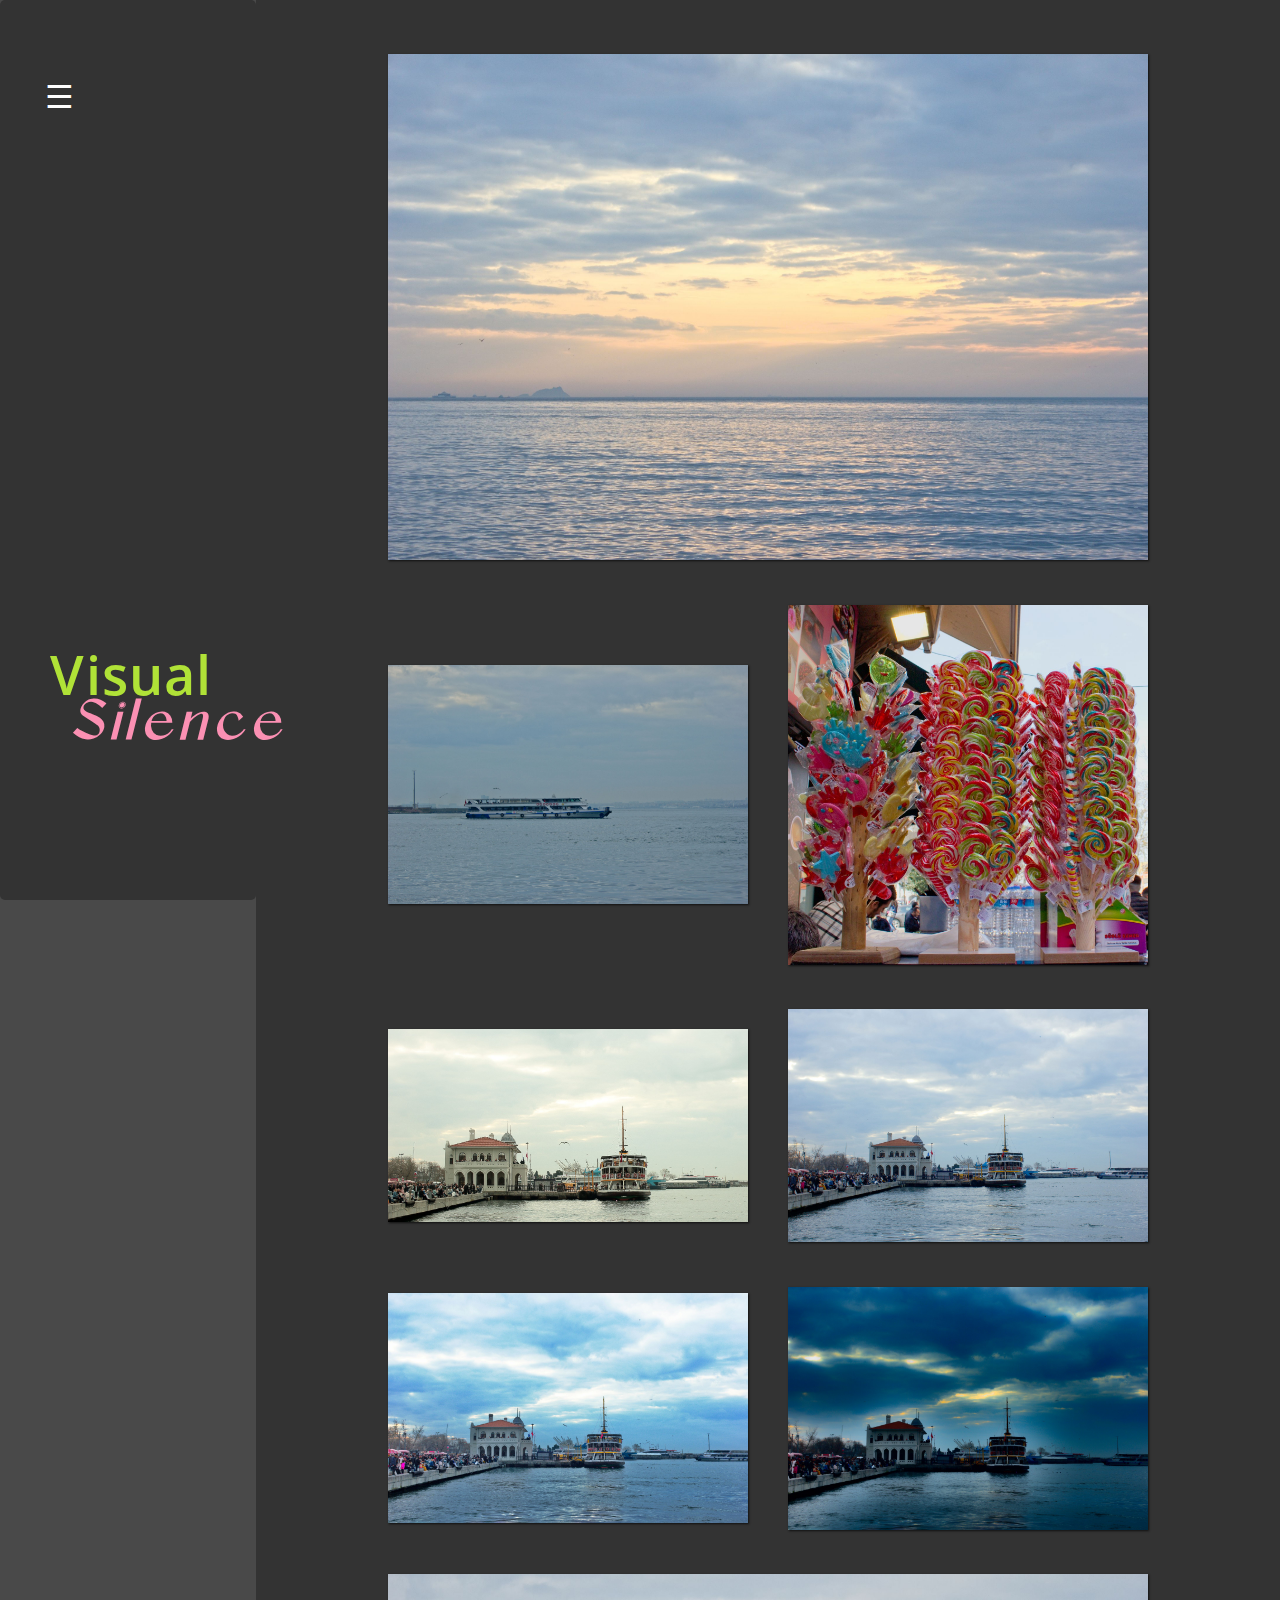
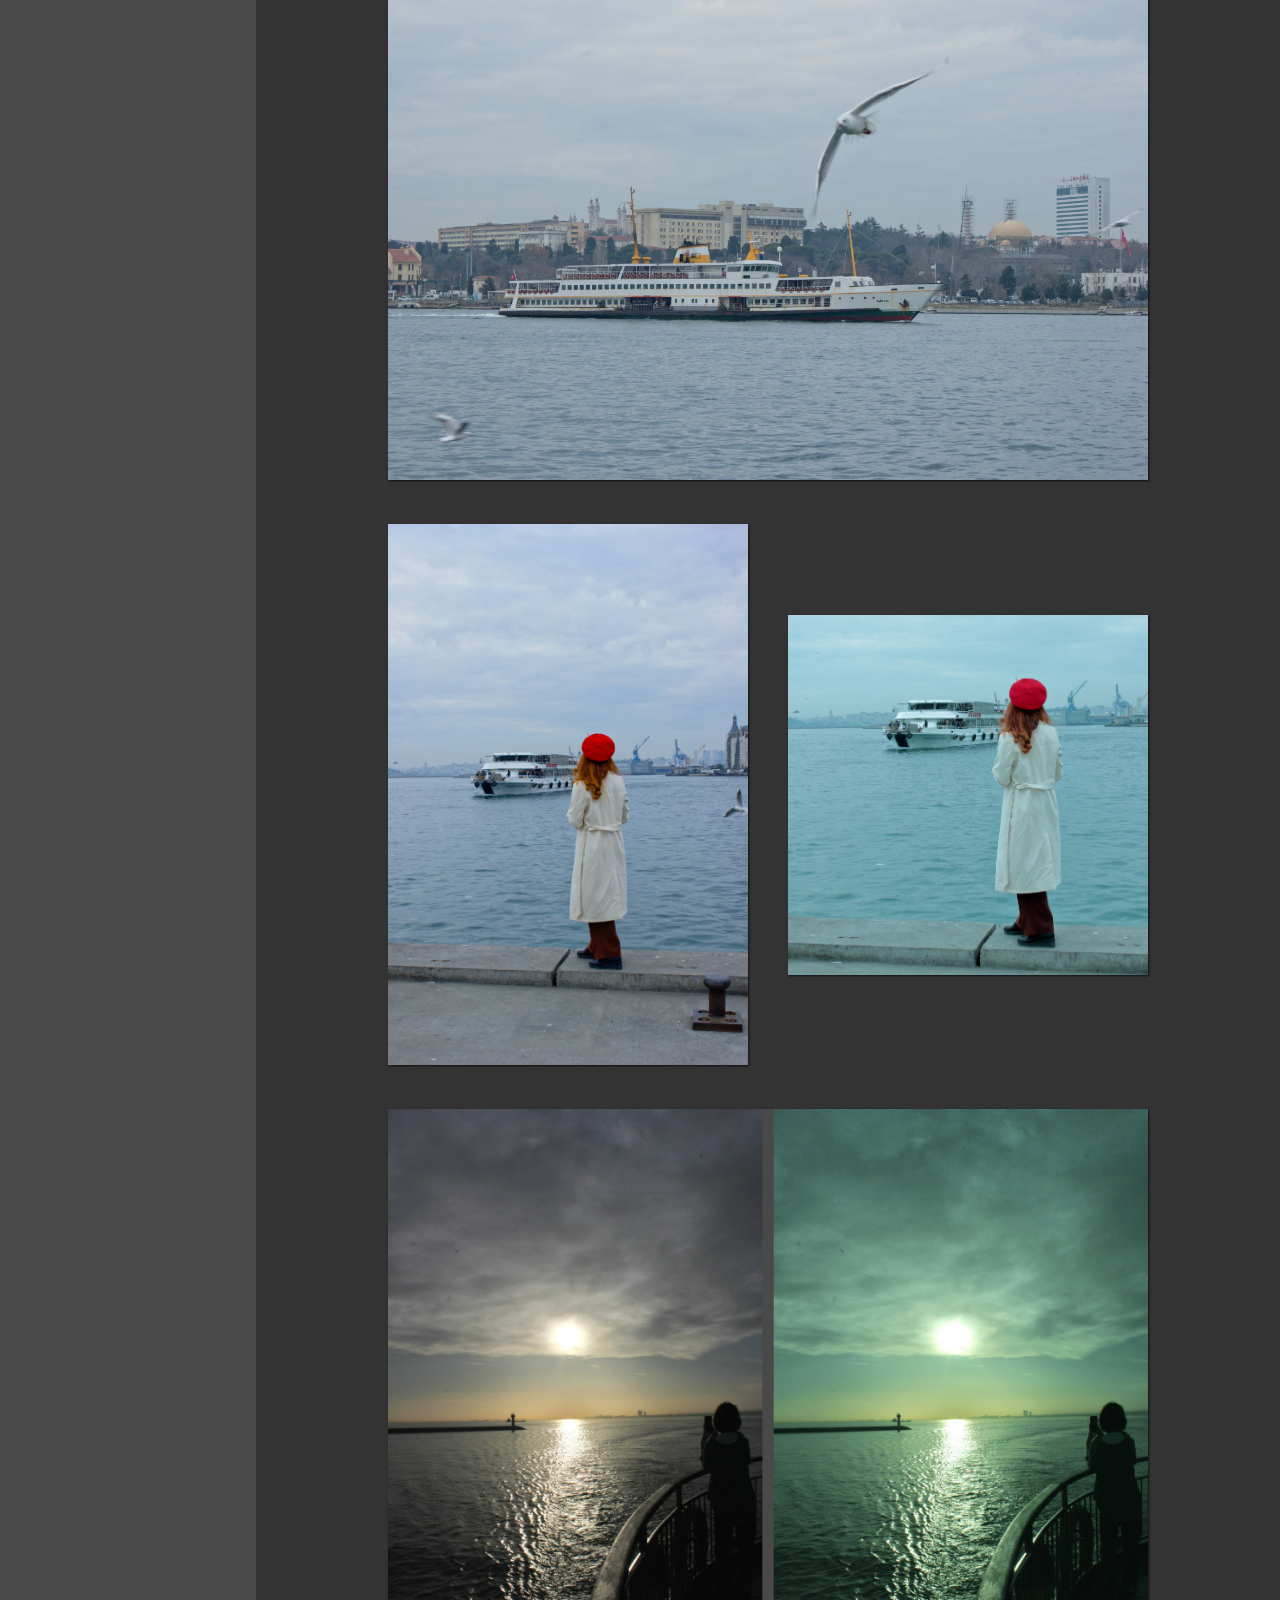
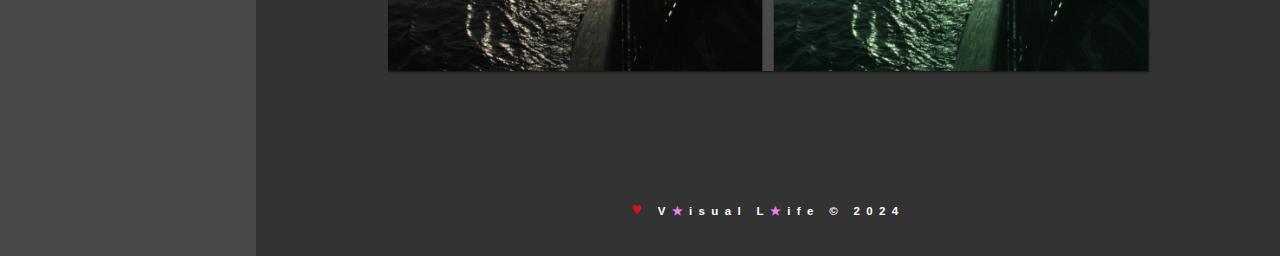
<file: index.html>
<!DOCTYPE html>
<html lang="en">

<head>

    <meta charset="utf-8">
    <meta name="viewport" content="width=device-width, initial-scale=1.0">
    
    <meta name="description" content="My photography portfolio.">
    
    <meta name="keywords" content="Alanya, Antalya, Side, Manavgat, Menteşe, Akyaka, Marmaris, Kadıköy, Istanbul, Turkey, Aerial, Nature, Landscapes, Sea, Sun, Sky, Clouds, Life, Solitude, Serenity, Street Photography, iPhone XR Photography, iPhone Photography, Canon EOS 550D">
    
    <meta name="author" content="Visual Life, Hatem El-Sayed">
    <meta name="revised" content="Visual Life, Sun., 06 April 2025">

    <title>Visual Silence</title>
    
    <link rel="stylesheet" href="css/normalize.css">
    <link rel="stylesheet" href="css/vs_basic.css">
    <link rel="stylesheet" href="css/vs_gallery.css">
    <link rel="stylesheet" href="css/vs_menu.css">
    <link rel="stylesheet" href="css/vs_motion.css">
    <link rel="stylesheet" href="css/vs_resonsive_desktop.css">
    <link rel="stylesheet" href="content/css/content_lightbox.css">
    <link rel="stylesheet" href="content/css/title.css">
    
</head>

<body>
    
    <div id="page">
        
        <header>
            
            <div id="header">

                <a class="open" href="#nav">&#9776;</a>

                <h1>
                    Visual<span>Silence</span>
                </h1>

            </div>
                
            <nav id="nav">

                <a class="close" href="#">&#10006;</a>

                <a href="content/01_the_sky.html">The Sky</a>
                
                <a href="content/02_the_sea.html">The Sea</a>

                <a href="content/03_the_city.html">The City</a>

                <a href="content/04_the_streets.html">The Streets</a>

                <a href="content/your_face_is_a_visual_song.html">
                    Your Face Is A Visual Song
                </a>

            </nav>

        </header>

        <main>

            <div class="gallery">
                
                <a href="#image01">
                    <img src="images/sml_image_6116_lz.jpg" alt="The sea seen from the coast of Kadıköy">
                </a>
                
                <a href="#image02">
                    <img src="images/sml_image_6079_lz.jpg" alt="A ferry boat">
                </a>
                
                <a href="#image03">
                    <img src="images/sml_image_6030_rt_cr.jpg" alt="Colourful sweets - Nostalgia" >
                </a>
                
                <a href="#image04">
                    <img src="images/sml_image_6077_dpp.JPG" alt="Kadıköy Ferry Terminal - daylight">
                </a>

                <a href="#image05">
                    <img src="images/sml_image_6072_lz.jpg" alt="Kadıköy Ferry Terminal - cloudy">
                </a>
                
                <a href="#image06">
                    <img src="images/sml_image_6072_ji.jpg" alt="Kadıköy Ferry Terminal - bright blue">
                </a>

                <a href="#image07">
                    <img src="images/sml_image_6072_rt07.jpg" alt="Kadıköy Ferry Terminal - dark blue">
                </a>
                
                <a href="#image08">
                    <img src="images/sml_image_6090_lz.jpg" alt="A ferry boat and a seagull">
                </a>
                
                <a href="#image09">
                    <img src="images/sml_image_6095_lz.jpg" alt="Kadıköy is missing you">
                </a>

                <a href="#image10">
                    <img src="images/sml_image_6095_dpp.JPG" alt="Kadıköy is missing you">
                </a>
                
                <a href="#image11">
                    <img src="images/img_1212_ji_01_and_02.jpg" alt="Sunset in Kadıköy">
                </a>
                
            </div>
            
            
            <!-- The LIGHTBOX -->
            
            
            <a id="image01" href="#01" class="lightbox trans">
                
                <img src="images/sml_image_6116_lz.jpg" alt="The sea seen from the coast of Kadıköy">
                
                <span class="sign">
                    <span class="what">
                        God<br>Is<br>Beautiful
                    </span>
                    <span class="where">
                        Kad&iota;k&ouml;y, &#304;stanbul
                    </span>
                    <time datetime="2023-12-30">Sat., 30 Dec. 2023</time>
                </span>
                
            </a>
                
            <a id="image02" href="#02" class="lightbox trans">
                
                <img src="images/sml_image_6079_lz.jpg" alt="A ferry boat">
                
                <span class="sign">
                    <span class="where">
                        Kad&iota;k&ouml;y, &#304;stanbul
                    </span>
                    <time datetime="2023-12-30">Sat., 30 Dec. 2023</time>
                </span>
                
            </a>

            <a id="image03" href="#03" class="lightbox trans">
                
                <img src="images/sml_image_6030_rt_cr.jpg" alt="Colourful sweets - Nostalgia">
                
                <span class="sign">
                    <span class="where">
                        Kad&iota;k&ouml;y,<br>&#304;stanbul
                    </span>
                    <time datetime="2023-12-30">Sat., 30 Dec. 2023</time>
                </span>
                
            </a>

            <a id="image04" href="#04" class="lightbox trans">
                
                <img src="images/sml_image_6077_dpp.JPG" alt="Kadıköy Ferry Terminal - daylight">
                
                <span class="sign">
                    <span class="where">
                        Kad&iota;k&ouml;y,<br>&#304;stanbul
                    </span>
                    <time datetime="2023-12-30">Sat., 30 Dec. 2023</time>
                </span>
                
            </a>

            <a id="image05" href="#05" class="lightbox trans">
                
                <img src="images/sml_image_6072_lz.jpg" alt="Kadıköy Ferry Terminal - cloudy">
                
                <span class="sign">
                    <span class="where">
                        Kad&iota;k&ouml;y,<br>&#304;stanbul
                    </span>
                    <time datetime="2023-12-30">Sat., 30 Dec. 2023</time>
                </span>
                
            </a>

            <a id="image06" href="#06" class="lightbox trans">
                
                <img src="images/sml_image_6072_ji.jpg" alt="Kadıköy Ferry Terminal - bright blue">
                
                <span class="sign">
                    <span class="where">
                        Kad&iota;k&ouml;y,<br>&#304;stanbul
                    </span>
                    <time datetime="2023-12-30">Sat., 30 Dec. 2023</time>
                </span>
                
            </a>

            <a id="image07" href="#07" class="lightbox trans">
                
                <img src="images/sml_image_6072_rt07.jpg" alt="Kadıköy Ferry Terminal - dark blue">
                
                <span class="sign">
                    <span class="where">
                        Kad&iota;k&ouml;y,<br>&#304;stanbul
                    </span>
                    <time datetime="2023-12-30">Sat., 30 Dec. 2023</time>
                </span>
                
            </a>
                
            <a id="image08" href="#08" class="lightbox trans">
                
                <img src="images/sml_image_6090_lz.jpg" alt="A ferry boat and a seagull">
                
                <span class="sign">
                    <span class="where">
                        Kad&iota;k&ouml;y,<br>&#304;stanbul
                    </span>
                    <time datetime="2023-12-30">Sat., 30 Dec. 2023</time>
                </span>
                
            </a>

            <a id="image09" href="#09" class="lightbox trans">
                
                <img src="images/sml_image_6095_lz.jpg" alt="Kadıköy is missing you">
                
                <span class="sign">
                    <span class="where">
                        Kad&iota;k&ouml;y,<br>&#304;stanbul
                    </span>
                    <time datetime="2023-12-30">Sat., 30 Dec. 2023</time>
                </span>
                
            </a>

            <a id="image10" href="#10" class="lightbox trans">
                
                <img src="images/sml_image_6095_dpp.JPG" alt="Kadıköy is missing you">
                
                <span class="sign">
                    <span class="where">
                        Kad&iota;k&ouml;y,<br>&#304;stanbul
                    </span>
                    <time datetime="2023-12-30">Sat., 30 Dec. 2023</time>
                </span>

            </a>
                
            <a id="image11" href="#11" class="lightbox trans">
                
                <img src="images/img_1212_ji_01_and_02.jpg" alt="Sunset in Kadıköy">
                
                <span class="sign">
                    <span class="where">
                        The Bosphorus,<br>Kad&iota;k&ouml;y,<br>&#304;stanbul
                    </span>
                    <time datetime="2025-03-15">Sat., 15 March 2025</time>
                </span>

            </a>
                

            <footer>
                <small><span>&hearts;</span> V<span>&starf;</span>isual L<span>&starf;</span>ife &copy; 2024</small>
            </footer>
        
        </main>
        
    </div>
        
</body>

</html>
</file>
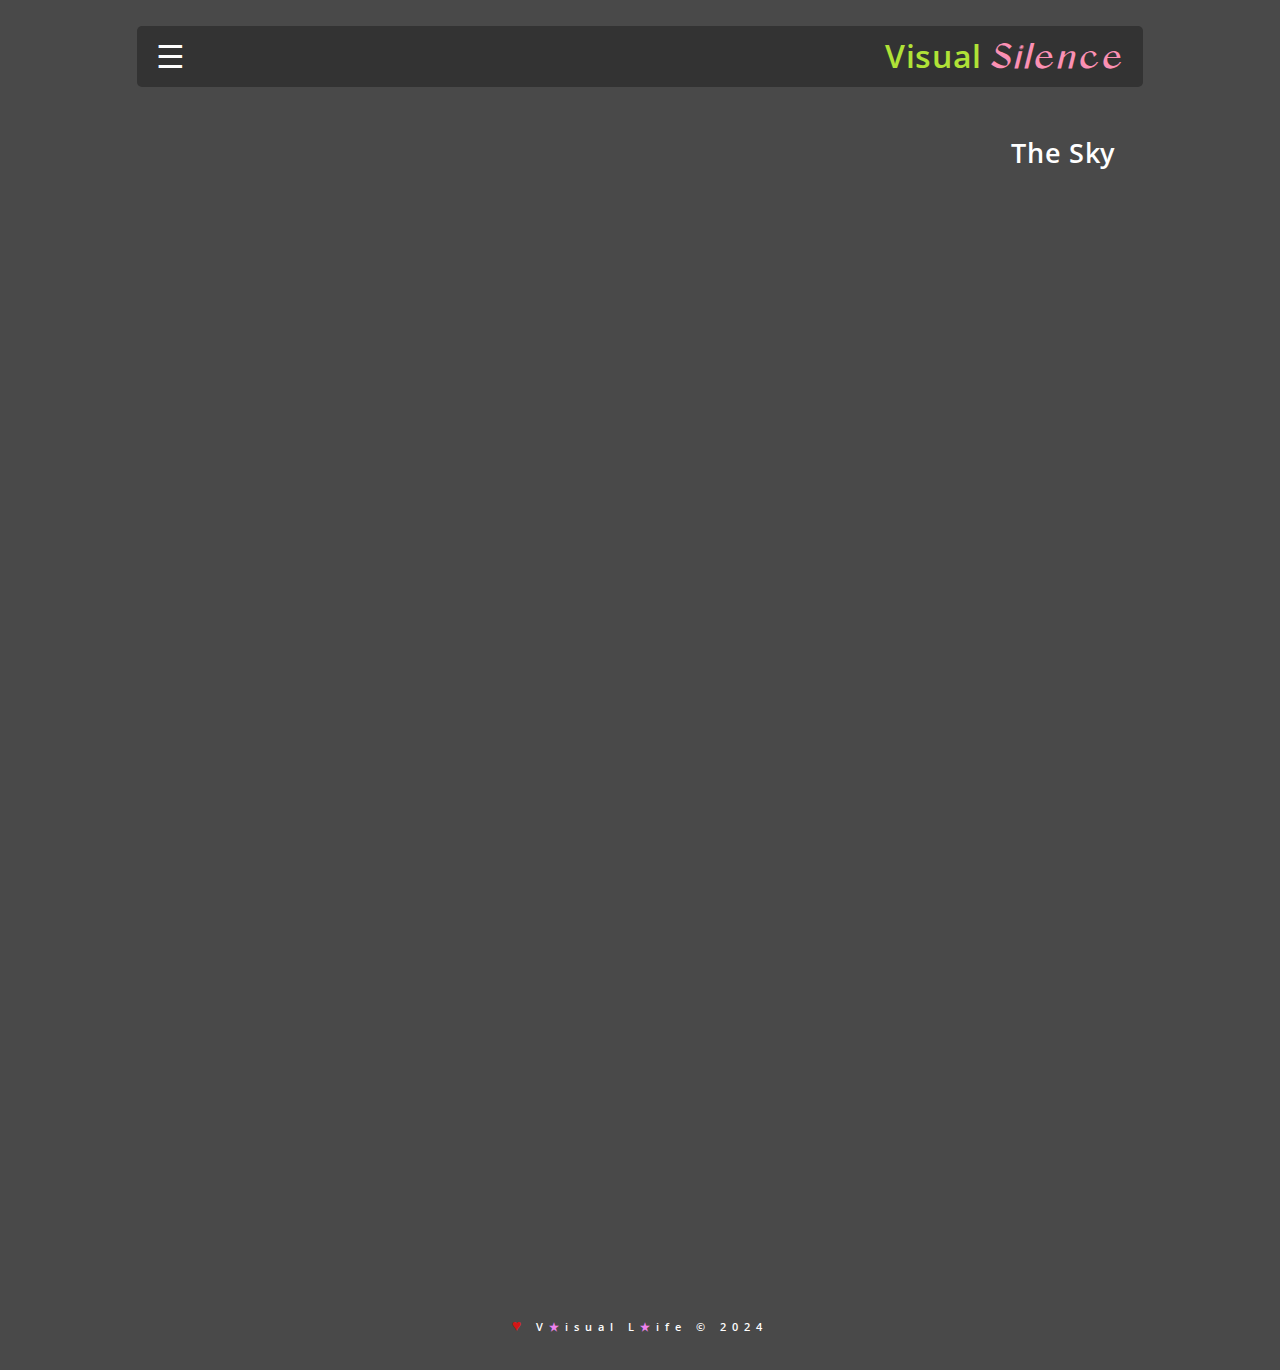
<file: content/01_the_sky.html>
<!DOCTYPE html>
<html lang="en">

<head>

    <meta charset="utf-8">
    <meta name="viewport" content="width=device-width, initial-scale=1.0">
    
    <meta name="description" content="My photography portfolio.">
    
    <meta name="keywords" content="Alanya, Antalya, Side, Manavgat, Menteşe, Akyaka, Marmaris, Kadıköy, Istanbul, Turkey, Aerial, Nature, Landscapes, Sea, Sun, Sky, Clouds, Life, Solitude, Serenity, Street Photography, iPhone XR Photography, iPhone Photography, Canon EOS 550D">
    
    <meta name="author" content="Visual Life, Hatem El-Sayed">
    <meta name="revised" content="Visual Life, Mom., 07 April 2025">

    <title>Visual Silence&#58; The Sky</title>
    
    <link rel="stylesheet" href="../css/normalize.css">
    <link rel="stylesheet" href="css/content_basic.css">
    <link rel="stylesheet" href="css/content_gallery.css">
    <link rel="stylesheet" href="css/content_menu.css">
    <link rel="stylesheet" href="css/content_motion_01.css">
    <link rel="stylesheet" href="css/content_motion_02.css">
    <link rel="stylesheet" href="css/content_lightbox.css">
    <link rel="stylesheet" href="css/title.css">
    
</head>

<body>
    
    <div id="page">
        
        <header>
            
            <div id="header">

                <a class="open" href="#nav">&#9776;</a>
                
                <h1>
                    Visual<span>Silence</span>
                </h1>
                    
            </div>
                
            <nav id="nav">

                <a class="close" href="#">&#10006;</a>

                <a href="../index.html">Home</a>
                
                <a>The Sky</a>
                
                <a href="02_the_sea.html">The Sea</a>

                <a href="03_the_city.html">The City</a>

                <a href="04_the_streets.html">The Streets</a>

                <a href="your_face_is_a_visual_song.html">
                    Your Face Is A Visual Song
                </a>

            </nav>

        </header>

        <main>
            
            <h2>The Sky</h2>

            <div class="gallery">
                
                <a href="#image01">
                    <img src="images/2022_11_29_tuesday/05_landing.jpg" alt="Landing in Antalya">
                </a>
                                
                <a href="#image02">
                    <img src="images/2022_12_01_thursday/alanya_sky.jpg" alt="A landscape in Alanya">
                </a>
                                
                <a href="#image03">
                    <img src="images/2022_12_01_thursday/img_0225_sky.JPG" alt="Same previous landscape in Alanya - less zoomed-in">
                </a>
                                
                <a href="#image04">
                    <img src="images/2022_12_01_thursday/img_0285_sky.jpg" alt="Hills covered with green plants in Alanya near the Dim Cave">
                </a>
                                
                <a href="#image05">
                    <img src="images/2022_12_01_thursday/img_0326_sky.JPG" alt="A landscape in Alanya - blue sky and hills covered with green plants">
                </a>
                                
                <a href="#image06">
                    <img src="images/2022_12_02_friday/alanya_02_sky.JPG" alt="Cloudy sky over orange hills covered with green plants">
                </a>
                                
                <a href="#image07">
                    <img src="images/2022_12_02_friday/img_0516_sky.JPG" alt="A landscape of flying clouds over hills in Alanya, Southern Turkey">
                </a>
                                
                <a href="#image08">
                    <img src="images/2022_12_02_friday/alanya_sky.JPG" alt="A landscape in Alanya">
                </a>
                                
                <a href="#image09">
                    <img src="images/2022_12_03_saturday/img_0852_sky_sea.JPG" alt="A view of the sea in Side, Southern Turkey">
                </a>
                                
                <a href="#image10">
                    <img src="images/2022_12_03_saturday/img_0853_sky_sea.jpg" alt="Another view of the sea in Side, Southern Turkey">
                </a>
                                
            </div>
            
            
            <!-- The LIGHTBOX -->
            
            
            <a id="image01" href="#01" class="lightbox trans">
                
                <img src="images/2022_11_29_tuesday/05_landing.jpg" alt="Landing in Antalya">
                
                <span class="sign">
                    <span class="what">
                        Landing
                    </span>
                    <span class="where">
                        Antalya
                    </span>
                    <time datetime="2022-11-29">Tue., 29 Nov. 2022</time>
                </span>

            </a>
                
            <a id="image02" href="#02" class="lightbox trans">
                
                <img src="images/2022_12_01_thursday/alanya_sky.jpg" alt="A landscape in Alanya">
                
                <span class="sign">
                    <span class="where">
                        Alanya
                    </span>
                    <time datetime="2022-12-01">Thu., 01 Dec. 2022</time>
                </span>

            </a>
                
            <a id="image03" href="#03" class="lightbox trans">
                
                <img src="images/2022_12_01_thursday/img_0225_sky.JPG" alt="Same previous landscape in Alanya - less zoomed-in">
                
                <span class="sign">
                    <span class="where">
                        Alanya
                    </span>
                    <time datetime="2022-12-01">Thu., 01 Dec. 2022</time>
                </span>
                
            </a>
                
            <a id="image04" href="#04" class="lightbox trans">
                
                <img src="images/2022_12_01_thursday/img_0285_sky.jpg" alt="Hills covered with green plants in Alanya near the Dim Cave">
                
                <span class="sign">
                    <span class="where">
                        Alanya
                    </span>
                    <time datetime="2022-12-01">Thu., 01 Dec. 2022</time>
                </span>

            </a>
                
            <a id="image05" href="#05" class="lightbox trans">
                
                <img src="images/2022_12_01_thursday/img_0326_sky.JPG" alt="A landscape in Alanya - blue sky and hills covered with green plants">
                
                <span class="sign">
                    <span class="where">
                        Alanya
                    </span>
                    <time datetime="2022-12-01">Thu., 01 Dec. 2022</time>
                </span>

            </a>
                
            <a id="image06" href="#06" class="lightbox trans">
                
                <img src="images/2022_12_02_friday/alanya_02_sky.JPG" alt="Cloudy sky over orange hills covered with green plants">
                
                <span class="sign">
                    <span class="where">
                        Alanya
                    </span>
                    <time datetime="2022-12-02">Fri., 02 Dec. 2022</time>
                </span>

            </a>
                
            <a id="image07" href="#07" class="lightbox trans">
                
                <img src="images/2022_12_02_friday/img_0516_sky.JPG" alt="A landscape of flying clouds over hills in Alanya, Southern Turkey">
                
                <span class="sign">
                    <span class="where">
                        Alanya
                    </span>
                    <time datetime="2022-12-02">Fri., 02 Dec. 2022</time>
                </span>

            </a>
                
            <a id="image08" href="#08" class="lightbox trans">
                
                <img src="images/2022_12_02_friday/alanya_sky.JPG" alt="A landscape in Alanya">
                
                <span class="sign">
                    <span class="where">
                        Alanya
                    </span>
                    <time datetime="2022-12-02">Fri., 02 Dec. 2022</time>
                </span>

            </a>
                
            <a id="image09" href="#09" class="lightbox trans">
                
                <img src="images/2022_12_03_saturday/img_0852_sky_sea.JPG" alt="A view of the sea in Side, Southern Turkey">

                <span class="sign">
                    <span class="where">
                        Side, Turkey
                    </span>
                    <time datetime="2022-12-03">Sat., 03 Dec. 2022</time>
                </span>
                
            </a>
                
            <a id="image10" href="#10" class="lightbox trans">
                <img src="images/2022_12_03_saturday/img_0853_sky_sea.jpg" alt="Another view of the sea in Side, Southern Turkey">
                
                <span class="sign">
                    <span class="where">
                        Side, Turkey
                    </span>
                    <time datetime="2022-12-03">Sat., 03 Dec. 2022</time>
                </span>

            </a>
                

            <footer>
                <small><span>&hearts;</span> V<span>&starf;</span>isual L<span>&starf;</span>ife &copy; 2024</small>
            </footer>
            
        </main>
        
    </div>
        
</body>

</html>
</file>
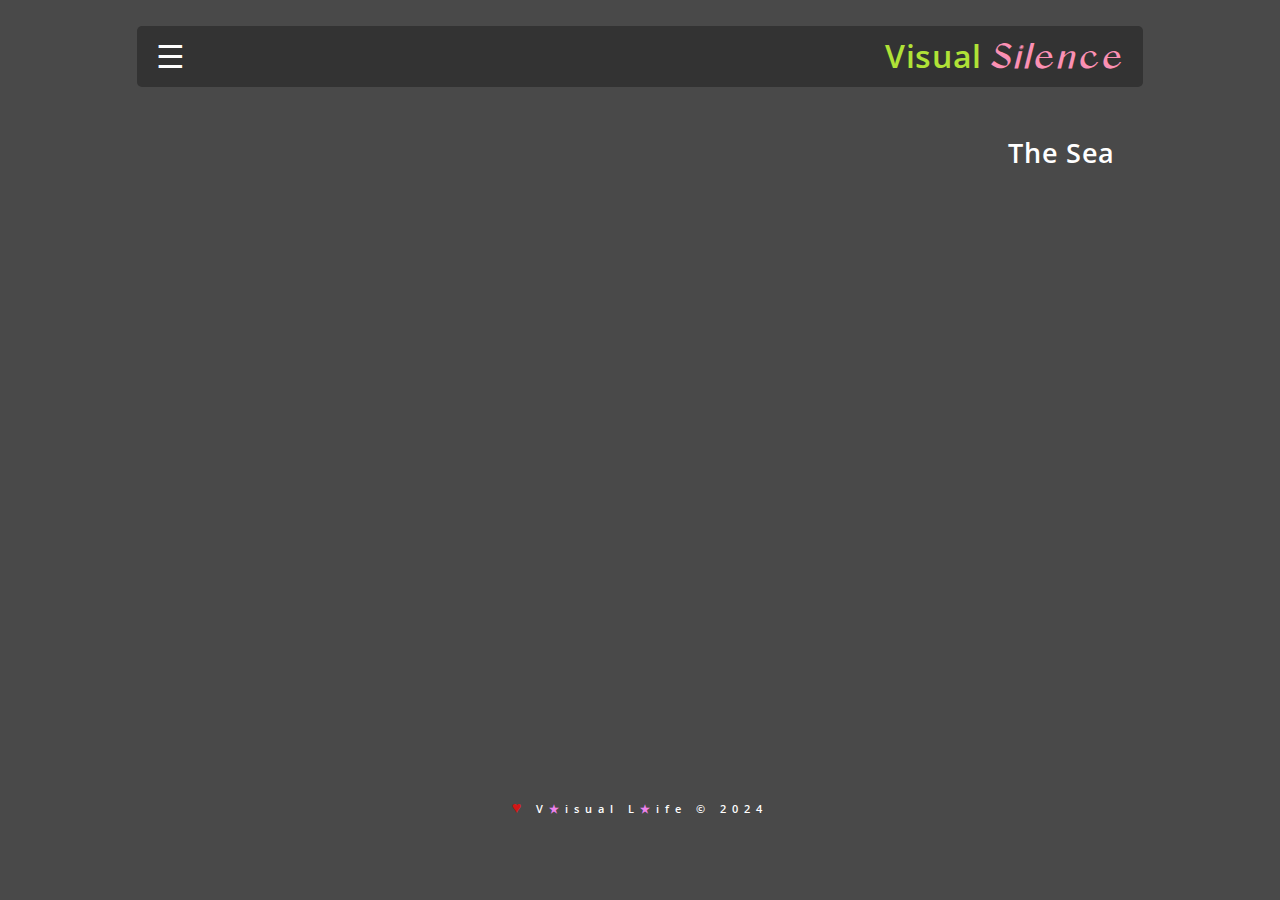
<file: content/02_the_sea.html>
<!DOCTYPE html>
<html lang="en">

<head>

    <meta charset="utf-8">
    <meta name="viewport" content="width=device-width, initial-scale=1.0">
    
    <meta name="description" content="My photography portfolio.">
    
    <meta name="keywords" content="Alanya, Antalya, Side, Manavgat, Menteşe, Akyaka, Marmaris, Kadıköy, Istanbul, Turkey, Aerial, Nature, Landscapes, Sea, Sun, Sky, Clouds, Life, Solitude, Serenity, Street Photography, iPhone XR Photography, iPhone Photography, Canon EOS 550D">
    
    <meta name="author" content="Visual Life, Hatem El-Sayed">
    <meta name="revised" content="Visual Life, Mom., 07 April 2025">

    <title>Visual Silence&#58; The Sea</title>
    
    <link rel="stylesheet" href="../css/normalize.css">
    <link rel="stylesheet" href="css/content_basic.css">
    <link rel="stylesheet" href="css/content_gallery.css">
    <link rel="stylesheet" href="css/content_menu.css">
    <link rel="stylesheet" href="css/content_motion_01.css">
    <link rel="stylesheet" href="css/content_motion_02.css">
    <link rel="stylesheet" href="css/content_lightbox.css">
    <link rel="stylesheet" href="css/title.css">
    
</head>

<body>
    
    <div id="page">
        
        <header>
            
            <div id="header">

                <a class="open" href="#nav">&#9776;</a>
                
                <h1>
                    Visual<span>Silence</span>
                </h1>
                    
            </div>
                
            <nav id="nav">

                <a class="close" href="#">&#10006;</a>

                <a href="../index.html">Home</a>
                
                <a href="01_the_sky.html">The Sky</a>
                
                <a>The Sea</a>

                <a href="03_the_city.html">The City</a>

                <a href="04_the_streets.html">The Streets</a>

                <a href="your_face_is_a_visual_song.html">
                    Your Face Is A Visual Song
                </a>

            </nav>

        </header>

        <main>
            
            <h2>The Sea</h2>

            <div class="gallery">
                
                <a href="#image01">
                    <img src="images/2022_11_29_tuesday/02_sea_aerial.JPG" alt="Antalya's coastline as seen from the airplane">
                </a>
                                
                <a href="#image02">
                    <img src="images/2022_11_29_tuesday/03_sea_aerial.JPG" alt="Another photo of Antalya's coastline as seen from the airplane">
                </a>
                
                 <a href="#image03">
                    <img src="images/2022_12_03_saturday/img_0852_sky_sea.JPG" alt="A view of the sea in Side, Southern Turkey">
                </a>
                                
                <a href="#image04">
                    <img src="images/2022_12_03_saturday/img_0853_sky_sea.jpg" alt="Another view of the sea in Side, Southern Turkey">
                </a>
                                
            </div>
            
            
            <!-- The LIGHTBOX -->
            
            
            <a id="image01" href="#01" class="lightbox trans">
                
                <img src="images/2022_11_29_tuesday/02_sea_aerial.JPG" alt="Antalya's coastline as seen from the airplane">
                
                <span class="sign">
                    <span class="where">
                        Antalya
                    </span>
                    <time datetime="2022-11-29">Tue., 29 Nov. 2022</time>
                </span>

            </a>
                
            <a id="image02" href="#02" class="lightbox trans">
                
                <img src="images/2022_11_29_tuesday/03_sea_aerial.JPG" alt="Another photo of Antalya's coastline as seen from the airplane">
                
                <span class="sign">
                    <span class="where">
                        Antalya
                    </span>
                    <time datetime="2022-11-29">Tue., 29 Nov. 2022</time>
                </span>

            </a>
                
            <a id="image03" href="#03" class="lightbox trans">
                
                <img src="images/2022_12_03_saturday/img_0852_sky_sea.JPG" alt="A view of the sea in Side, Southern Turkey">
                
                <span class="sign">
                    <span class="where">
                        Side, Turkey
                    </span>
                    <time datetime="2022-12-03">Sat., 03 Dec. 2022</time>
                </span>

            </a>
                
            <a id="image04" href="#04" class="lightbox trans">
                
                <img src="images/2022_12_03_saturday/img_0853_sky_sea.jpg" alt="Another view of the sea in Side, Southern Turkey">
                
                <span class="sign">
                    <span class="where">
                        Side, Turkey
                    </span>
                    <time datetime="2022-12-03">Sat., 03 Dec. 2022</time>
                </span>

            </a>
                

            <footer>
                <small><span>&hearts;</span> V<span>&starf;</span>isual L<span>&starf;</span>ife &copy; 2024</small>
            </footer>
            
        </main>
        
    </div>
        
</body>

</html>
</file>
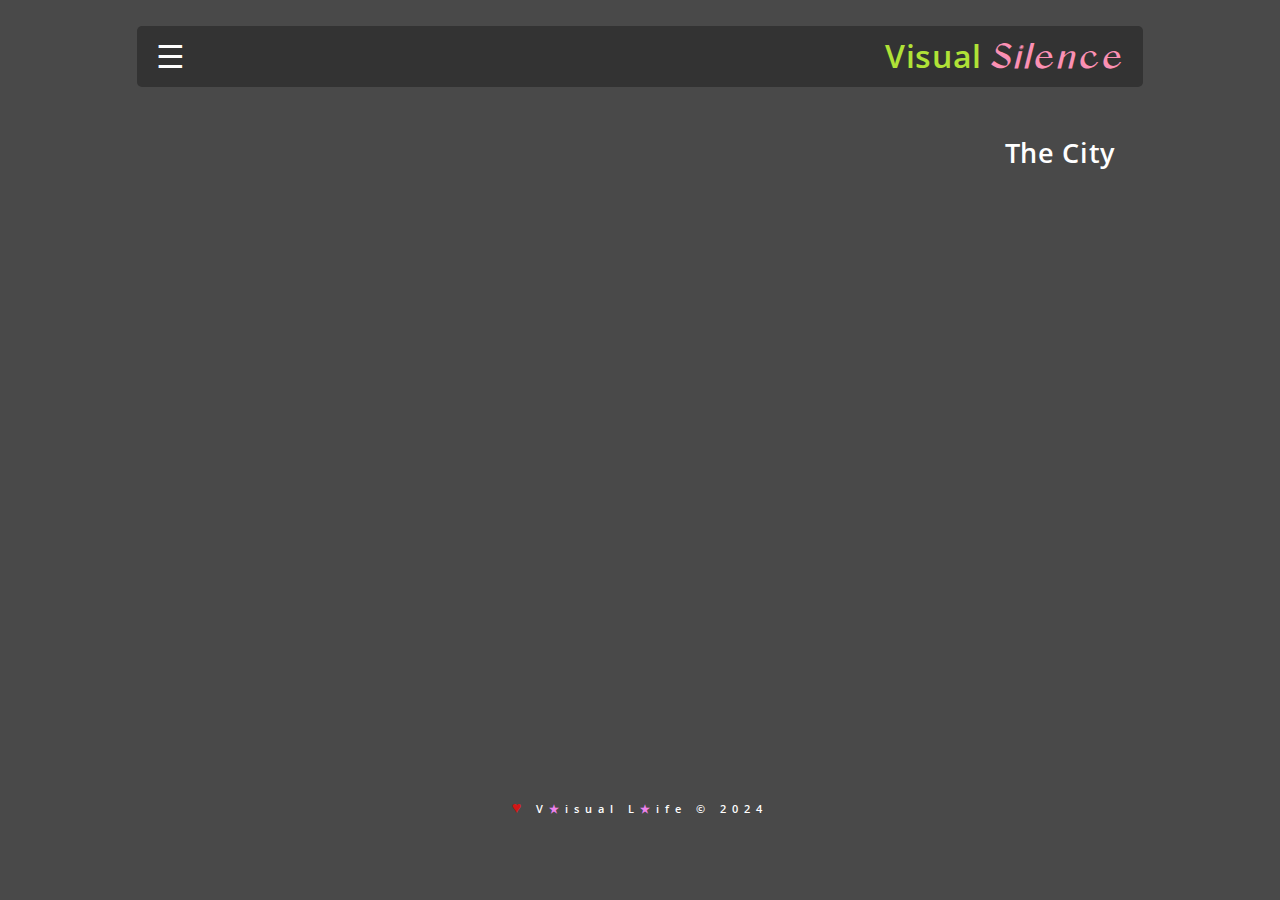
<file: content/03_the_city.html>
<!DOCTYPE html>
<html lang="en">

<head>

    <meta charset="utf-8">
    <meta name="viewport" content="width=device-width, initial-scale=1.0">
    
    <meta name="description" content="My photography portfolio.">
    
    <meta name="keywords" content="Alanya, Antalya, Side, Manavgat, Menteşe, Akyaka, Marmaris, Kadıköy, Istanbul, Turkey, Aerial, Nature, Landscapes, Sea, Sun, Sky, Clouds, Life, Solitude, Serenity, Street Photography, iPhone XR Photography, iPhone Photography, Canon EOS 550D">
    
    <meta name="author" content="Visual Life, Hatem El-Sayed">
    <meta name="revised" content="Visual Life, Mom., 07 April 2025">

    <title>Visual Silence&#58; The City</title>
    
    <link rel="stylesheet" href="../css/normalize.css">
    <link rel="stylesheet" href="css/content_basic.css">
    <link rel="stylesheet" href="css/content_gallery.css">
    <link rel="stylesheet" href="css/content_menu.css">
    <link rel="stylesheet" href="css/content_motion_01.css">
    <link rel="stylesheet" href="css/content_motion_02.css">
    <link rel="stylesheet" href="css/content_lightbox.css">
    <link rel="stylesheet" href="css/title.css">
    
</head>

<body>
    
    <div id="page">
        
        <header>
            
            <div id="header">

                <a class="open" href="#nav">&#9776;</a>
                
                <h1>
                    Visual<span>Silence</span>
                </h1>
                    
            </div>
                
            <nav id="nav">

                <a class="close" href="#">&#10006;</a>

                <a href="../index.html">Home</a>
                
                <a href="01_the_sky.html">The Sky</a>
                
                <a href="02_the_sea.html">The Sea</a>

                <a>The City</a>

                <a href="04_the_streets.html">The Streets</a>

                <a href="your_face_is_a_visual_song.html">
                    Your Face Is A Visual Song
                </a>

            </nav>

        </header>

        <main>
            
            <h2>The City</h2>

            <div class="gallery">
                
                <a href="#image01">
                    <img src="images/2022_11_29_tuesday/05_landing.jpg" alt="Landing in Antalya">
                </a>
                                
                <a href="#image02">
                    <img src="images/2022_12_03_saturday/img_0750_city.JPG" alt="A wooden window of a house in Side, Southern Turkey">
                </a>
                                                                
                <a href="#image03">
                    <img src="images/2022_12_03_saturday/img_1061_city.jpg" alt="A little lake of that little waterfall in Manavgat, Southern Turkey">
                </a>
                                
                <a href="#image04">
                    <img src="images/2022_12_03_saturday/img_1070_city.jpg" alt="The little waterfall in Manavgat, Southern Turkey">
                </a>
                                
            </div>
            
            
            <!-- The LIGHTBOX -->
            
            
            <a id="image01" href="#01" class="lightbox trans">
                
                <img src="images/2022_11_29_tuesday/05_landing.jpg" alt="Landing in Antalya">
                
                <span class="sign">
                    <span class="what">
                        Landing
                    </span>
                    <span class="where">
                        Antalya
                    </span>
                    <time datetime="2022-11-29">Tue., 29 Nov. 2022</time>
                </span>

            </a>
                
            <a id="image02" href="#02" class="lightbox trans">
                
                <img src="images/2022_12_03_saturday/img_0750_city.JPG" alt="A wooden window of a house in Side, Southern Turkey">
                
                <span class="sign">
                    <span class="where">
                        Side, Turkey
                    </span>
                    <time datetime="2022-12-03">Sat., 03 Dec. 2022</time>
                </span>

            </a>
                
            <a id="image03" href="#03" class="lightbox trans">
                
                <img src="images/2022_12_03_saturday/img_1061_city.jpg" alt="A little lake of that little waterfall in Manavgat, Southern Turkey">
                
                <span class="sign">
                    <span class="where">
                        Manavgat, Turkey
                    </span>
                    <time datetime="2022-12-03">Sat., 03 Dec. 2022</time>
                </span>
                
            </a>
                
            <a id="image04" href="#04" class="lightbox trans">
                
                <img src="images/2022_12_03_saturday/img_1070_city.jpg" alt="The little waterfall in Manavgat, Southern Turkey">
                
                <span class="sign">
                    <span class="where">
                        Manavgat, Turkey
                    </span>
                    <time datetime="2022-12-03">Sat., 03 Dec. 2022</time>
                </span>
                
            </a>
                
                
                
            <footer>
                <small><span>&hearts;</span> V<span>&starf;</span>isual L<span>&starf;</span>ife &copy; 2024</small>
            </footer>
            
        </main>
        
    </div>
        
</body>

</html>
</file>
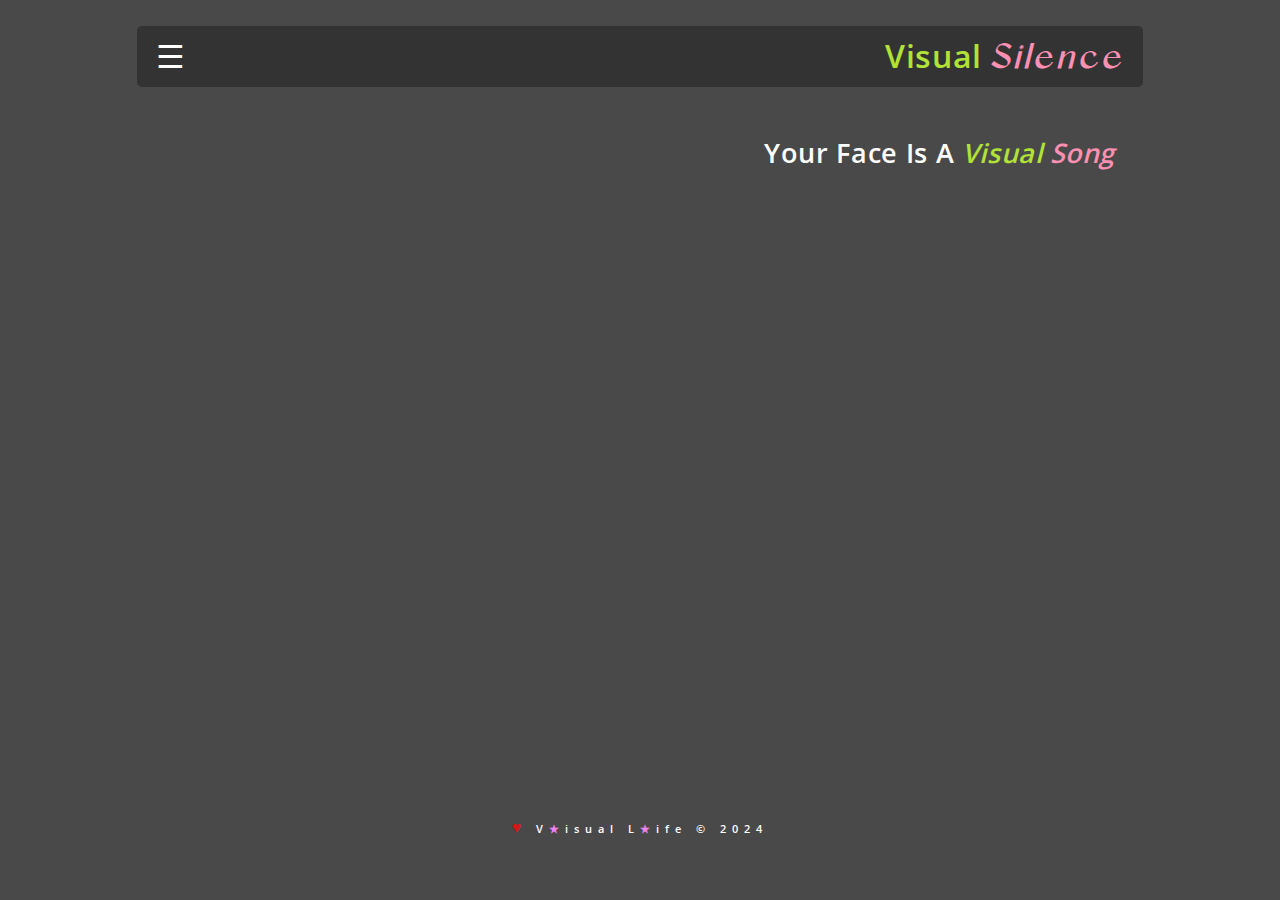
<file: content/your_face_is_a_visual_song.html>
<!DOCTYPE html>
<html lang="en">

<head>

    <meta charset="utf-8">
    <meta name="viewport" content="width=device-width, initial-scale=1.0">
    
    <meta name="description" content="My photography portfolio.">
    
    <meta name="keywords" content="Portraits, Kadıköy, Istanbul, Turkey, iPhone XR Photography, iPhone Photography, Canon EOS 550D">
    
    <meta name="author" content="Visual Life, Hatem El-Sayed">
    <meta name="revised" content="Visual Life, Mom., 07 April 2025">

    <title>Visual Silence&#58; Your Face Is A Visual Song</title>
    
    <link rel="stylesheet" href="../css/normalize.css">
    <link rel="stylesheet" href="css/content_basic.css">
    <link rel="stylesheet" href="css/content_gallery.css">
    <link rel="stylesheet" href="css/content_menu.css">
    <link rel="stylesheet" href="css/content_motion_01.css">
    <link rel="stylesheet" href="css/content_motion_02.css">
    <link rel="stylesheet" href="css/content_lightbox.css">
    <link rel="stylesheet" href="css/title.css">
    <link rel="stylesheet" href="css/visualsong.css">
    
</head>

<body>
    
    <div id="page">
        
        <header>
            
            <div id="header">

                <a class="open" href="#nav">&#9776;</a>
                
                <h1>
                    Visual<span>Silence</span>
                </h1>
                    
            </div>
                
            <nav id="nav">

                <a class="close" href="#">&#10006;</a>

                <a href="../index.html">Home</a>
                
                <a href="01_the_sky.html">The Sky</a>
                
                <a href="02_the_sea.html">The Sea</a>

                <a href="03_the_city.html">The City</a>

                <a href="04_the_streets.html">The Streets</a>

                <a>Your Face Is A Visual Song</a>

            </nav>

        </header>

        <main>
            
            <h2>Your Face Is A <span>Visual</span> <span>Song</span></h2>

            <div class="gallery">
                
                <a href="#image01">
                    <img src="images/2023_02_25_saturday_your_face_is_a_visual_song/01_img_8349.JPG" alt="Vladlena staring at her iPhone 12 Pro.">
                </a>
                                
                <a href="#image02">
                    <img src="images/2023_02_25_saturday_your_face_is_a_visual_song/02_img_8340.JPG" alt="Vladlena making order in the restaurant.">
                </a>
                                
                <a href="#image03">
                    <img src="images/2023_02_25_saturday_your_face_is_a_visual_song/03_a_smiling_stare.JPG" alt="Vladlena posing with a smile while eating.">
                </a>
                                
                <a href="#image04">
                    <img src="images/2023_02_25_saturday_your_face_is_a_visual_song/img_8362.jpg" alt="Vladlena smokes !">
                </a>
                                
                <a href="#image05">
                    <img src="images/2023_02_25_saturday_your_face_is_a_visual_song/img_8367.jpg" alt="Vladlena is posing.">
                </a>
                                
                <a href="#image06">
                    <img src="images/2023_02_25_saturday_your_face_is_a_visual_song/through_my_eyes.JPG" alt="Vladlena posing with a bottle of beer in her hand !">
                </a>
                                
            </div>
            
            
            <!-- The LIGHTBOX -->
            
            
            <a id="image01" href="#01" class="lightbox trans">
                
                <img src="images/2023_02_25_saturday_your_face_is_a_visual_song/01_img_8349.JPG" alt="Vladlena staring at her iPhone 12 Pro.">
                
                <span class="sign">
                    <span class="where">
                        Kad&iota;k&ouml;y, &#304;stanbul
                    </span>
                    <time datetime="2023-02-25">Sat., 25 Feb. 2023</time>
                </span>

            </a>
                
            <a id="image02" href="#02" class="lightbox trans">
                    
                <img src="images/2023_02_25_saturday_your_face_is_a_visual_song/02_img_8340.JPG" alt="Vladlena making order in the restaurant.">
                
                <span class="sign">
                    <span class="where">
                        Kad&iota;k&ouml;y, &#304;stanbul
                    </span>
                    <time datetime="2023-02-25">Sat., 25 Feb. 2023</time>
                </span>

            </a>
                
            <a id="image03" href="#03" class="lightbox trans">
                
                <img src="images/2023_02_25_saturday_your_face_is_a_visual_song/03_a_smiling_stare.JPG" alt="Vladlena posing with a smile while eating.">
                
                <span class="sign">
                    <span class="where">
                        Kad&iota;k&ouml;y, &#304;stanbul
                    </span>
                    <time datetime="2023-02-25">Sat., 25 Feb. 2023</time>
                </span>

            </a>
                
            <a id="image04" href="#04" class="lightbox trans">
                
                <img src="images/2023_02_25_saturday_your_face_is_a_visual_song/img_8362.jpg" alt="Vladlena smokes !">
                
                <span class="sign">
                    <span class="where">
                        Kad&iota;k&ouml;y, &#304;stanbul
                    </span>
                    <time datetime="2023-02-25">Sat., 25 Feb. 2023</time>
                </span>

            </a>
                
            <a id="image05" href="#05" class="lightbox trans">
                    
                <img src="images/2023_02_25_saturday_your_face_is_a_visual_song/img_8367.jpg" alt="Vladlena is posing.">
                
                <span class="sign">
                    <span class="where">
                        Kad&iota;k&ouml;y, &#304;stanbul
                    </span>
                    <time datetime="2023-02-25">Sat., 25 Feb. 2023</time>
                </span>

            </a>
                
            <a id="image06" href="#06" class="lightbox trans">
                    
                <img src="images/2023_02_25_saturday_your_face_is_a_visual_song/through_my_eyes.JPG" alt="Vladlena posing with a bottle of beer in her hand !">
                
                <span class="sign">
                    <span class="where">
                        Kad&iota;k&ouml;y, &#304;stanbul
                    </span>
                    <time datetime="2023-02-25">Sat., 25 Feb. 2023</time>
                </span>

            </a>
                

            <footer>
                <small><span>&hearts;</span> V<span>&starf;</span>isual L<span>&starf;</span>ife &copy; 2024</small>
            </footer>
            
        </main>
        
    </div>
        
</body>

</html>
</file>
<file: css/vs_basic.css>
* {
    box-sizing: border-box;
}

@font-face { 
    font-family: myHeader;
    src: url(../fonts/OpenSans-Semibold.ttf); 
}

@font-face { 
    font-family: mySecondHeader;
    src: url(../fonts/le_amatcky.otf); 
}

@font-face { 
    font-family: myMenu;
    src: url(../fonts/palanquin-medium.ttf);
}

body {
    margin: 0;
    padding: 0;
    color: #fff;
    font-family: Tahoma, sans-serif;
    background-color: #494949;
}

header {
    position: fixed;
    top: 0;
    width: 97%;
    left: 1.5%;
    margin: 0 auto;
    padding: 2% 0 0 0;
    background-color: #494949;
}

#header {
    width: 100%;
    max-width: 1000px;
    margin: 0 auto;
    padding: 0.5% 2%;    
    overflow: hidden;
    border-radius: 5px;
    background-color: #333;
}

h1 {
    margin: 0;
    padding: 0;
    font-family: myHeader;
    letter-spacing: 0.02em;
    color: #b0e237;
    width: 75%;
    float: right;
    text-align: right;
}

h1 > span {
    padding-left: 1.1%;
    font-family: mySecondHeader;
    color: #fb90b3;
    font-size: 60%;
    letter-spacing: 0.3em;
    font-style: italic;
    line-height: 0;
}

main {
    width: 97%;
    max-width: 1000px;
    margin: 15% auto 0 auto;
}

footer {
    margin: 4.5% 0 0 0;
    padding: 0 0 3.5% 0;
    font-weight: 700;
    font-size: 90%;
    text-align: center;
}

footer span:first-of-type {
    color: red;
    color: rgba(226, 17, 17, 0.93);
    font-size: 150%;
}

footer span:nth-of-type(2) {
    color: violet;
}

footer span:nth-of-type(3) {
    color: violet;
}

small {
    letter-spacing: 0.7em;
    letter-spacing: 0.55em;
}
</file>
<file: css/vs_gallery.css>
/*
    gallery.css
*/

.gallery {
    display: flex;
    margin: 0 auto;
    padding: 3.75% 0;
    flex-direction: row;
    flex-wrap: wrap;
    justify-content: center;
    align-items: center;
    gap: 20px;
}

.gallery img {
    width: 100%;
    height: auto;
    object-fit: cover;
/*    border-radius: 9px;*/
    box-shadow: 1px 1px 2px #111;
}

.gallery::after {
    content: "";
    width: 360px;
}
</file>
<file: css/vs_menu.css>
nav {
    width: 53.25%;
    height: 100vh;
    padding-top: 2.75%;
    padding-left: 8%;
    padding-right: 4%;
    background-color: #800080;
        
    position: absolute;
    top: 0;
    left: 0;
    overflow: hidden;
        
/*  transform: translateY(-100%);*/
    transform: translateX(-106.5%);
    transition: transform ease-in 1.1s;
}
    
nav:target {
/*  transform: translateY(0);*/
    transform: translateX(-6.5%);
}
    
nav > a {
    display: block;
    padding: 5.5% 5.5% 6.5% 0;
    font-size: 116%;
    text-decoration: none;
    margin-bottom: 4%;
    color: #fff;
    text-align: right;
    font-family: myMenu;
    letter-spacing: 0.2em;
}

nav > a:nth-of-type(2) {
    margin-top: 25%;
}

nav > a:last-of-type {
    line-height: 165%;
}

nav > a:hover {
    background-color: coral;
    border-radius: 5px;
}
    
.open, .close {
    display: inline;
    text-decoration: none;
    font-size: 2rem;
    color: #fff;
}
    
.close:hover {
    background-color: transparent;
}
</file>
<file: css/vs_motion.css>
/*
CSS Animations with delay for each child element
https://stackoverflow.com/questions/8294400/css-animations-with-delay-for-each-child-element
*/

@keyframes FadeIn { 
  0% {
    opacity: 0;
    transform: scale(.1);
  }

  85% {
    opacity: 1;
    transform: scale(1.05);
  }
  100% {
    transform: scale(1);
  }
}

@keyframes FadeIn2 { 
  0% {
    opacity: 0;
    transform: scale(.1);
  }

  85% {
    opacity: 1;
    transform: scale(1.05);
  }
  100% {
    transform: scale(1);
  }
}

h1 {
  animation: FadeIn 1s linear;
  animation-fill-mode: both;
}

h1 { animation-delay: .5s }
.gallery img:first-of-type { animation-delay: 1s }

.gallery a:first-of-type img {
    animation: FadeIn2 1s linear;
}
</file>
<file: css/vs_resonsive_desktop.css>
@media (min-width: 1000px) {
    
    header {
        position: fixed;
        top: 0;
        left: 0;
        width: 20%;
        height: 100%;
        margin: 0;
        padding: 0;
    }
    
    #header {
        display: flex;
        height: 100%;
        padding: 0 0 0 17.5%;
        flex-direction: column;
        justify-content: center;
    }
    
    #header > .open {
        position: absolute;
        top: 8.75%;
    }
    
    h1 {
        display: inline-block;
        margin: 0;
        padding: 0;
        float: none;
        text-align: center;
        font-size: 340%;
        letter-spacing: 0.02em;
        position: fixed;
        width: 13.5%;
        bottom: 22.5%;
        line-height: 85%;
    }
    
    h1 > span {
        display: block;
        padding-left: 15%;
        line-height: 0;
        font-size: 57.5%;
    }
    
    main {
        min-width: 80%;
        margin-top: 0;
        margin-left: 20%;
        padding-top: 1.25%;
        background-color: #333;
    }
    
    nav {
        width: 120%;
        padding-left: 25%;
        padding-right: 6%;
    }
    
    .gallery {
        gap: 40px;
    }
    
    .gallery img {
        width: 360px;
    }
    
    .gallery a:first-of-type img, .gallery a:nth-of-type(8) img, .gallery a:last-of-type img {
        width: 760px;
    }
  
}
</file>
<file: content/css/content_basic.css>
/*
    The Sea Layout CSS file
*/

* {
    box-sizing: border-box;
}

@font-face { 
    font-family: myHeader;
    src: url(../../fonts/le_amatcky.otf); 
}

@font-face { 
    font-family: myText;
    src: url(../../fonts/OpenSans-Semibold.ttf);
}

@font-face { 
    font-family: myMenu;
    src: url(../../fonts/palanquin-medium.ttf);
}

body {
    margin: 0;
    padding: 0;
    font-family: myText;
    background-color: #494949;
}

header {
    width: 97%;
    position: fixed;
    top: 0;
    left: 1.5%;
    padding: 2% 0 0 0;
    background-color: #494949;
    z-index: 1;
}

#header {
    max-width: 1006px;
    margin: 0 auto;
    padding: 1% 1.5%;
    overflow: hidden;
    border-radius: 5px;
    background-color: #333;
}

.open {
    display: inline;
    text-decoration: none;
    font-size: 200%;
    color: #fff;
}

h1 {
    margin: 0;
    padding: 0;
    letter-spacing: 0.02em;
    color: #b0e237;
    width: 75%;
    float: right;
    text-align: right;
}

h1 > span {
    padding-left: 1.1%;
    font-family: myHeader;
    color: #fb90b3;
    font-size: 60%;
    letter-spacing: 0.3em;
    font-style: italic;
    line-height: 0;
}

h2 {
    margin: 0;
    padding: 1% 2.5%;
    color: #fff;
    font-size: 167.5%;
    text-align: right;
    letter-spacing: 0.025em;
}

main {
    width: 97%;
    max-width: 1000px;
    margin: 16.5% auto 0 auto;
}

img {
/*
    width: 100%;
    height: auto;
*/
}

footer {
    margin: 4.5% 0 0 0;
    padding: 0 0 3.5% 0;
    color: #fff;
    font-size: 85%;
    font-weight: 700;
    text-align: center;
}

footer span:first-of-type {
    color: red;
    color: rgba(226, 17, 17, 0.93);
    font-size: 150%;
}

footer span:nth-of-type(2) {
    color: violet;
}

footer span:nth-of-type(3) {
    color: violet;
}

small {
    letter-spacing: 0.7em;
    letter-spacing: 0.55em;
}

@media (min-width: 1000px) {
    main {
        margin: 10% auto 0 auto;
    }
}
</file>
<file: content/css/content_gallery.css>
/*
    gallery.css
*/

.gallery {
    display: flex;
    margin: 0 auto;
    padding: 3.75% 0;
    flex-direction: row;
    flex-wrap: wrap;
    justify-content: center;
    justify-content: space-between;
    align-items: center;
    gap: 20px;
    z-index: -1;
}

.gallery img {
    width: 100%;
    height: auto;
    object-fit: cover;
    box-shadow: 1px 1px 2px #111;
}

.gallery::after {
    content: "";
/*
    width: 478px;
    width: 628px;
*/
}

@media (min-width: 1000px) {
    .gallery img {
        width: 315px;
        height: 236px;
    }
}
</file>
<file: content/css/content_menu.css>
/*
    The Sea - Navigation Menu
*/

nav > a {
    display: block;
    text-decoration: none;
    color: #fff;
    font-size: 107.5%;
    font-size: 116%;
    font-family: myMenu;
    text-align: right;
    letter-spacing: 0.2em;
    margin-bottom: 4%;
    padding: 0 5.5% 9.5% 0;
    padding: 5.5% 5.5% 6.5% 0;
    border-radius: 5px;
    background-color: #c4ae78;
    background-color: #ff1493;
    background-color: sandybrown;
    background-color: coral;
}

nav > a[href] {
    background-color: transparent;
}

.close {
    display: inline;
    font-size: 200%;
    color: #fff;
    background-color: transparent;
}

nav > a:nth-of-type(2) {
    margin-top: 25%;
/*    background-color: red;*/
}

nav > a:nth-of-type(4) {
/*    padding-bottom: 12.25%;*/
}

nav > a:nth-of-type(5) {
/*    line-height: 170%;*/
/*    padding-bottom: 8.5%;*/
}

nav > a:last-of-type {
    line-height: 165%;
/*    padding-bottom: 9.75%;*/
/*    background-color: red;*/
}

nav > a[href]:hover {
    background-color: coral;
    background-color: sandybrown;
    background-color: #ff1493;
}

.close[href]:hover {
    background-color: transparent;
}

nav {
    width: 53.25%;
    max-width: 300px;
    height: 100vh;
    background-color: #800080;
    
    position: absolute;
    top: 0;
    
    transform: translateX(-106.5%);
    transition: transform ease-in 1.1s;
    padding-top: 1.15%;
    padding-right: 1.5%;
    padding-left: 4.5%;
}

nav:target {
    transform: translateX(-6.5%);
}
</file>
<file: content/css/content_motion_01.css>
/* FADE-IN ANIMATION */

@keyframes fadeIn { 
    from { opacity: 0; } 
    to { opacity: 1; }
}

.gallery img {
    opacity: 0; 
    animation: fadeIn ease-in 1; 
    animation-fill-mode: forwards;
    animation-duration: 1.2s;
/*    animation-delay: 0.7s;  */
}

.gallery > a:first-of-type > img {
    animation-delay: 1.4s;
}

.gallery > a:nth-of-type(2) > img {
    animation-delay: 1.7s;
}

.gallery > a:nth-of-type(3) > img {
    animation-delay: 2s;
}

.gallery > a:nth-of-type(4) > img {
    animation-delay: 2.3s;
}

.gallery > a:nth-of-type(5) > img {
    animation-delay: 2.6s;
}

.gallery > a:nth-of-type(6) > img {
    animation-delay: 2.9s;
}

.gallery > a:nth-of-type(7) > img {
    animation-delay: 3.2s;
}

.gallery > a:nth-of-type(8) > img {
    animation-delay: 3.5s;
}

.gallery > a:nth-of-type(9) > img {
    animation-delay: 3.8s;
}

.gallery > a:nth-of-type(10) > img {
    animation-delay: 4.1s;
}
</file>
<file: content/css/content_motion_02.css>
/*
CSS Animations with delay for each child element
https://stackoverflow.com/questions/8294400/css-animations-with-delay-for-each-child-element
*/

@keyframes FadeIn { 
  0% {
    opacity: 0;
    transform: scale(.1);
  }

  85% {
    opacity: 1;
    transform: scale(1.05);
  }
  100% {
    transform: scale(1);
  }
}

h1, h2 {
  animation: FadeIn 1s linear;
  animation-fill-mode: both;
}

h1 { animation-delay: .5s }
h2 { animation-delay: 1s }
</file>
<file: content/css/visualsong.css>
/*
    Visual Song
*/

h2 > span:first-of-type {
    letter-spacing: 0.02em;
    color: #b0e237;
    font-style: italic;
}

h2 > span:last-of-type {
/*    font-family: myHeader;*/
    color: #fb90b3;
    letter-spacing: 0.3em;
    letter-spacing: 0.02em;
/*    font-size: 60%;*/
    font-style: italic;
}
</file>
<file: content/css/title.css>
.lightbox .sign {
	height: 90%;
	position: absolute;
    right: 1.25%;
    padding-bottom: 1.5%;
	/* Transition */
	transition: all 1s ease;
	-moz-transition: all 1s ease;
	-ms-transition: all 1s ease;
	-o-transition: all 1s ease;
	-webkit-transition: all 1s ease;
    display: flex;
    flex-direction: column;
    justify-content: flex-end;
}

.lightbox:target .sign {
	top: 50%;
	transform: translateY(-50%);
	-moz-transform: translateY(-50%);
	-ms-transform: translateY(-50%);
	-o-transform: translateY(-50%);
	-webkit-transform: translateY(-50%);
}

.what {
    display: inline-block;
    padding: 20% 0;
    color: #7fffd4;
    font-weight: 900;
    line-height: 1.55em;
    background-color: rebeccapurple;
}

.where {
    display: inline-block;
    padding: 4% 2%;
    margin-bottom: 6%;
    color: #ffd700;
    font-weight: 900;
    line-height: 155%;
    background-color: blueviolet;
}

time {
    color: #fff;
/*
    padding: 1.5%;
    border-radius: 5px;
    background-color: rgba(100, 100, 100, 0.5);
*/
}

.what,.where, time {
    letter-spacing: 0.1em;
    font-family: sans-serif;
    text-shadow: 3px 3px 4px #222;
}


/* - - - RESPONSIVE - - - */


@media (max-width: 1000px) {
    
    .lightbox .sign {
        width: 50%;
        height: 95%;
        left: 25%;
        padding-bottom: 0;
/*        border: 3px solid coral;*/
    }
    
    .what {
        padding: 0;
        padding-bottom: 3.5%;
        background-color: transparent;
    }
    
    .where {
        padding-bottom: 3.5%;
        padding: 3.5% 0;
        background-color: transparent;
        margin-bottom: 0;
        line-height: normal;
        border-top: thin solid silver;
        border-bottom: thin solid silver;
    }
    
    time {
        padding-top: 3.5%;
    }
    
}

@media (max-width: 1000px) and (orientation: landscape) {
    
    .lightbox .sign {
        width: 20%;
        left: 80%;
        padding-left: 2%;
        padding-right: 2%;
    }

}
</file>
